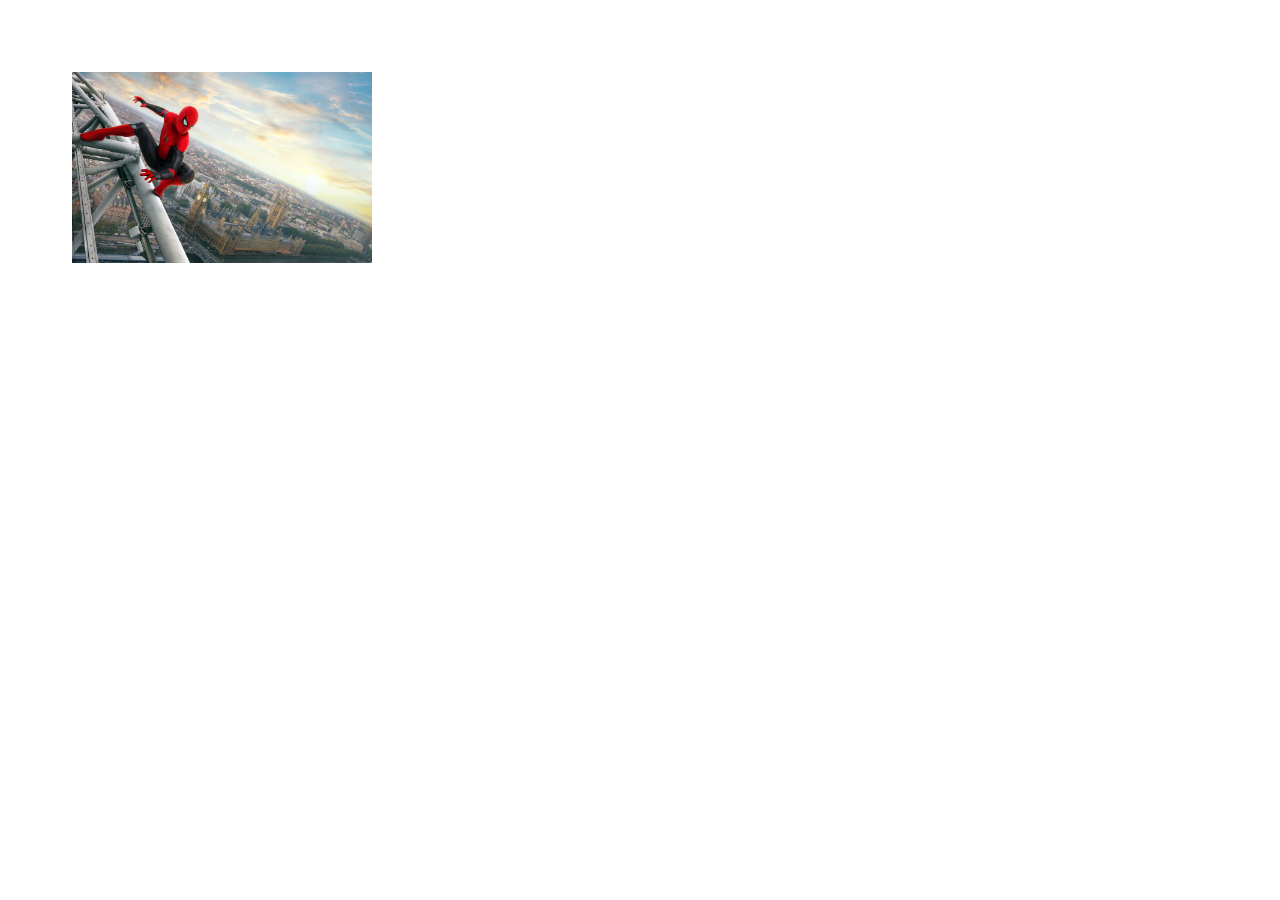
<file: t00_turn_around/index.html>
<!DOCTYPE html>
<html lang="en">

<head>
    <meta charset="utf-8">
    <title>Turn around...</title>
    <meta name="description" content="t00. Turn around...">
    <link rel="stylesheet" href="style.css">
</head>

<body>
<img class="image" width="300" src="assets/images/spider.png"
     alt="spider picture">
</body>

</html>
</file>
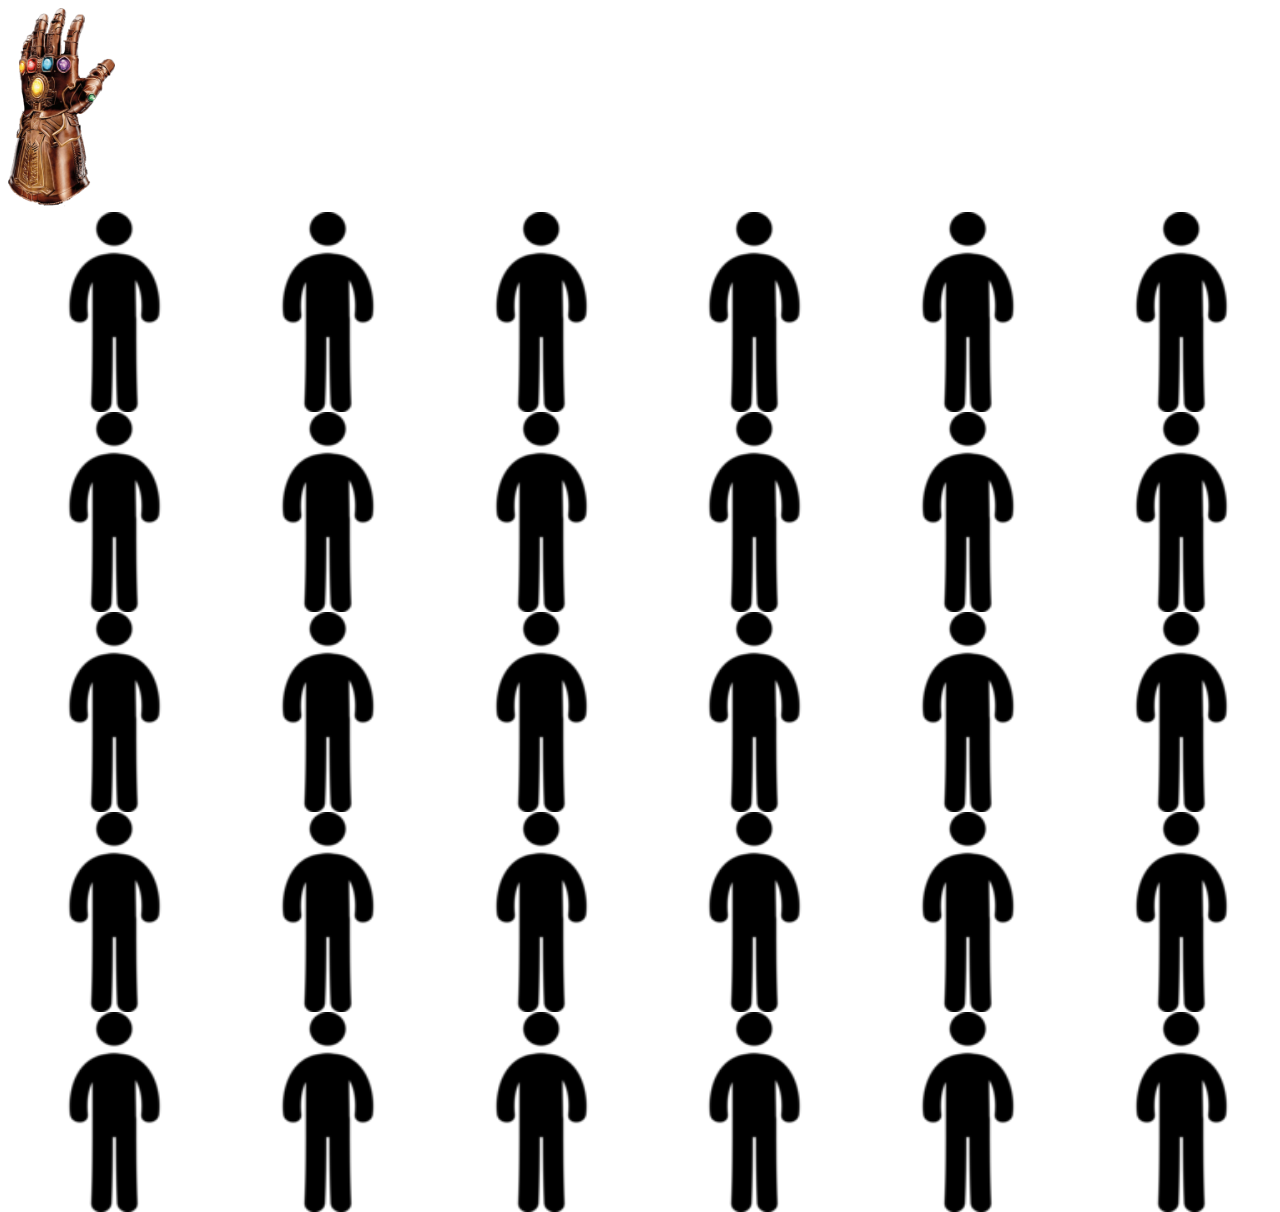
<file: t01_the_infinity_gauntlet/index.html>
<!DOCTYPE html>
<html lang="en">
<head>
    <meta charset="UTF-8">
    <title>Title</title>
    <link rel="stylesheet" href="style.css">
</head>
<body>
<img src="assets/images/The-Infinity-Gauntlet.png" alt="The Infinity Gauntlet">
<div>
    <img src="assets/images/man.png" alt="man">
    <img src="assets/images/man.png" alt="man">
    <img src="assets/images/man.png" alt="man">
    <img src="assets/images/man.png" alt="man">
    <img src="assets/images/man.png" alt="man">
    <img src="assets/images/man.png" alt="man">
    <img src="assets/images/man.png" alt="man">
    <img src="assets/images/man.png" alt="man">
    <img src="assets/images/man.png" alt="man">
    <img src="assets/images/man.png" alt="man">
    <img src="assets/images/man.png" alt="man">
    <img src="assets/images/man.png" alt="man">
    <img src="assets/images/man.png" alt="man">
    <img src="assets/images/man.png" alt="man">
    <img src="assets/images/man.png" alt="man">
    <img src="assets/images/man.png" alt="man">
    <img src="assets/images/man.png" alt="man">
    <img src="assets/images/man.png" alt="man">
    <img src="assets/images/man.png" alt="man">
    <img src="assets/images/man.png" alt="man">
    <img src="assets/images/man.png" alt="man">
    <img src="assets/images/man.png" alt="man">
    <img src="assets/images/man.png" alt="man">
    <img src="assets/images/man.png" alt="man">
    <img src="assets/images/man.png" alt="man">
    <img src="assets/images/man.png" alt="man">
    <img src="assets/images/man.png" alt="man">
    <img src="assets/images/man.png" alt="man">
    <img src="assets/images/man.png" alt="man">
    <img src="assets/images/man.png" alt="man">
</div>
</body>
</html>
</file>
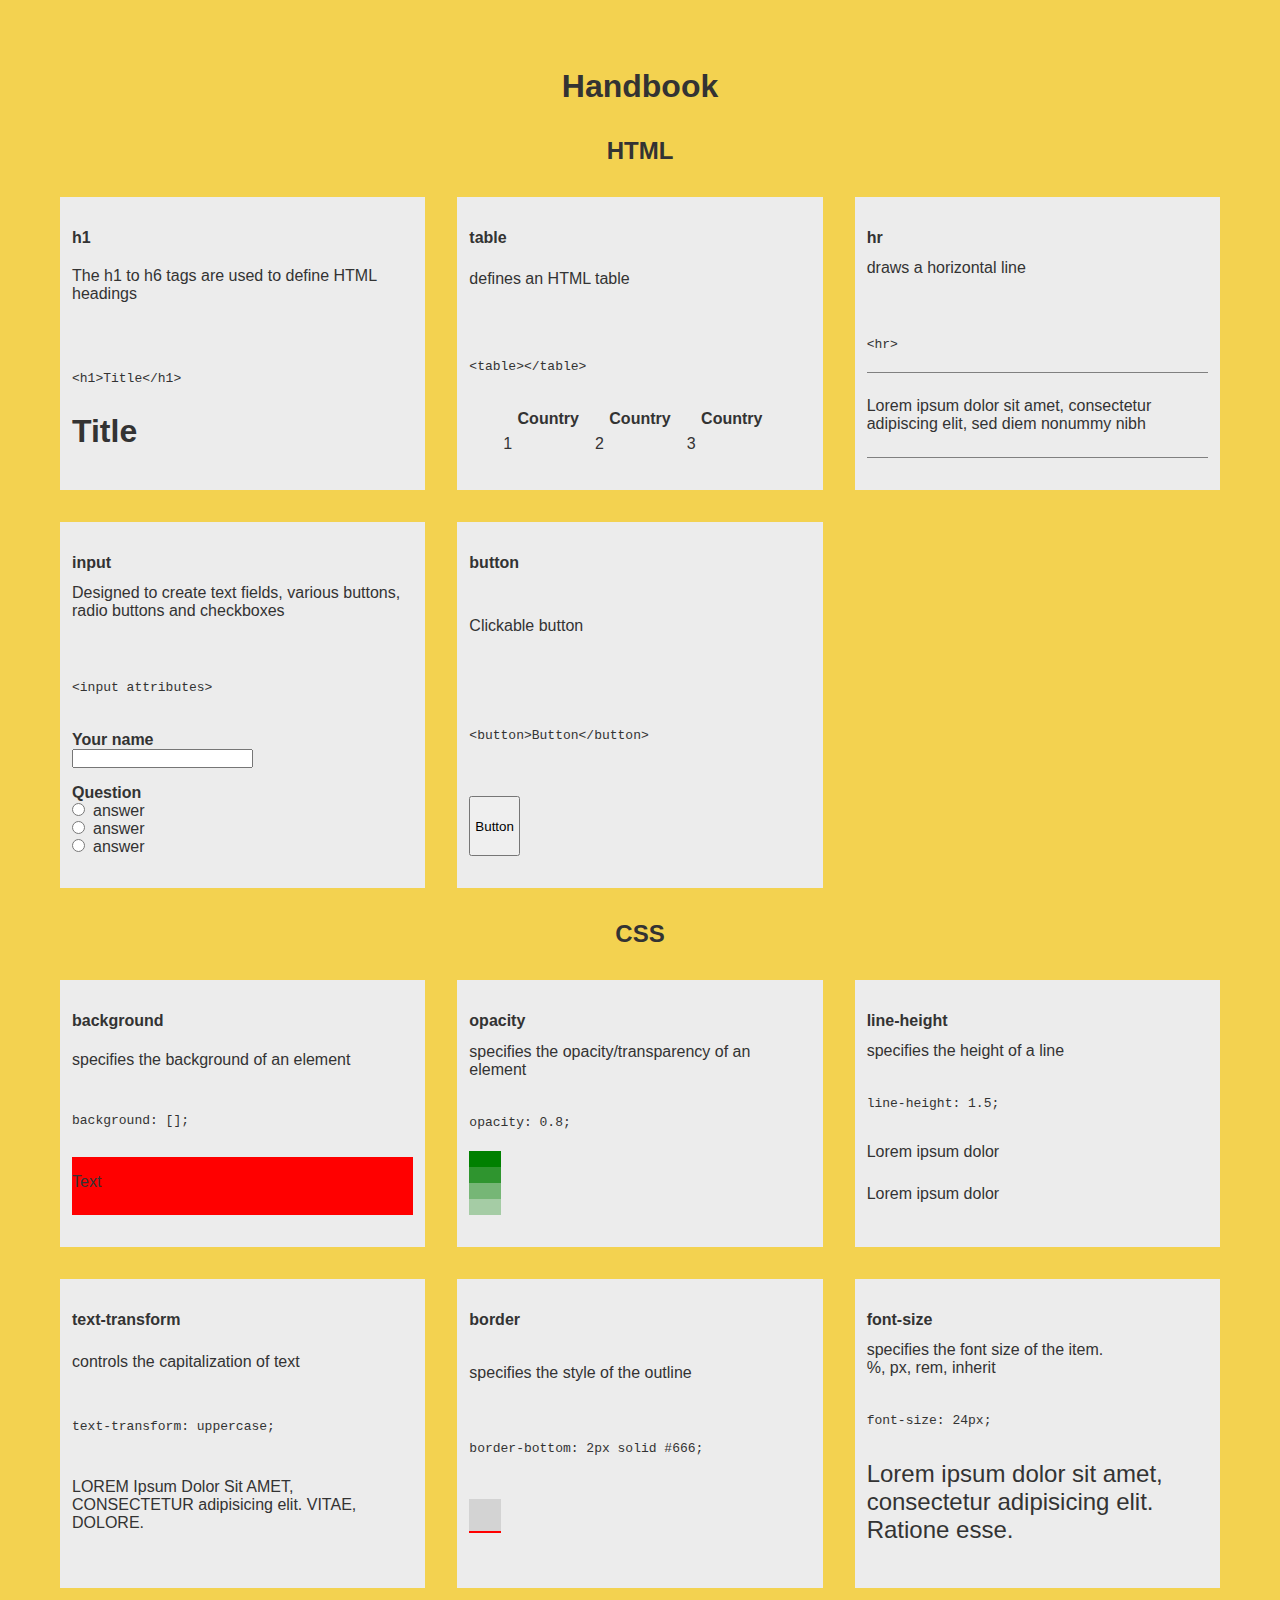
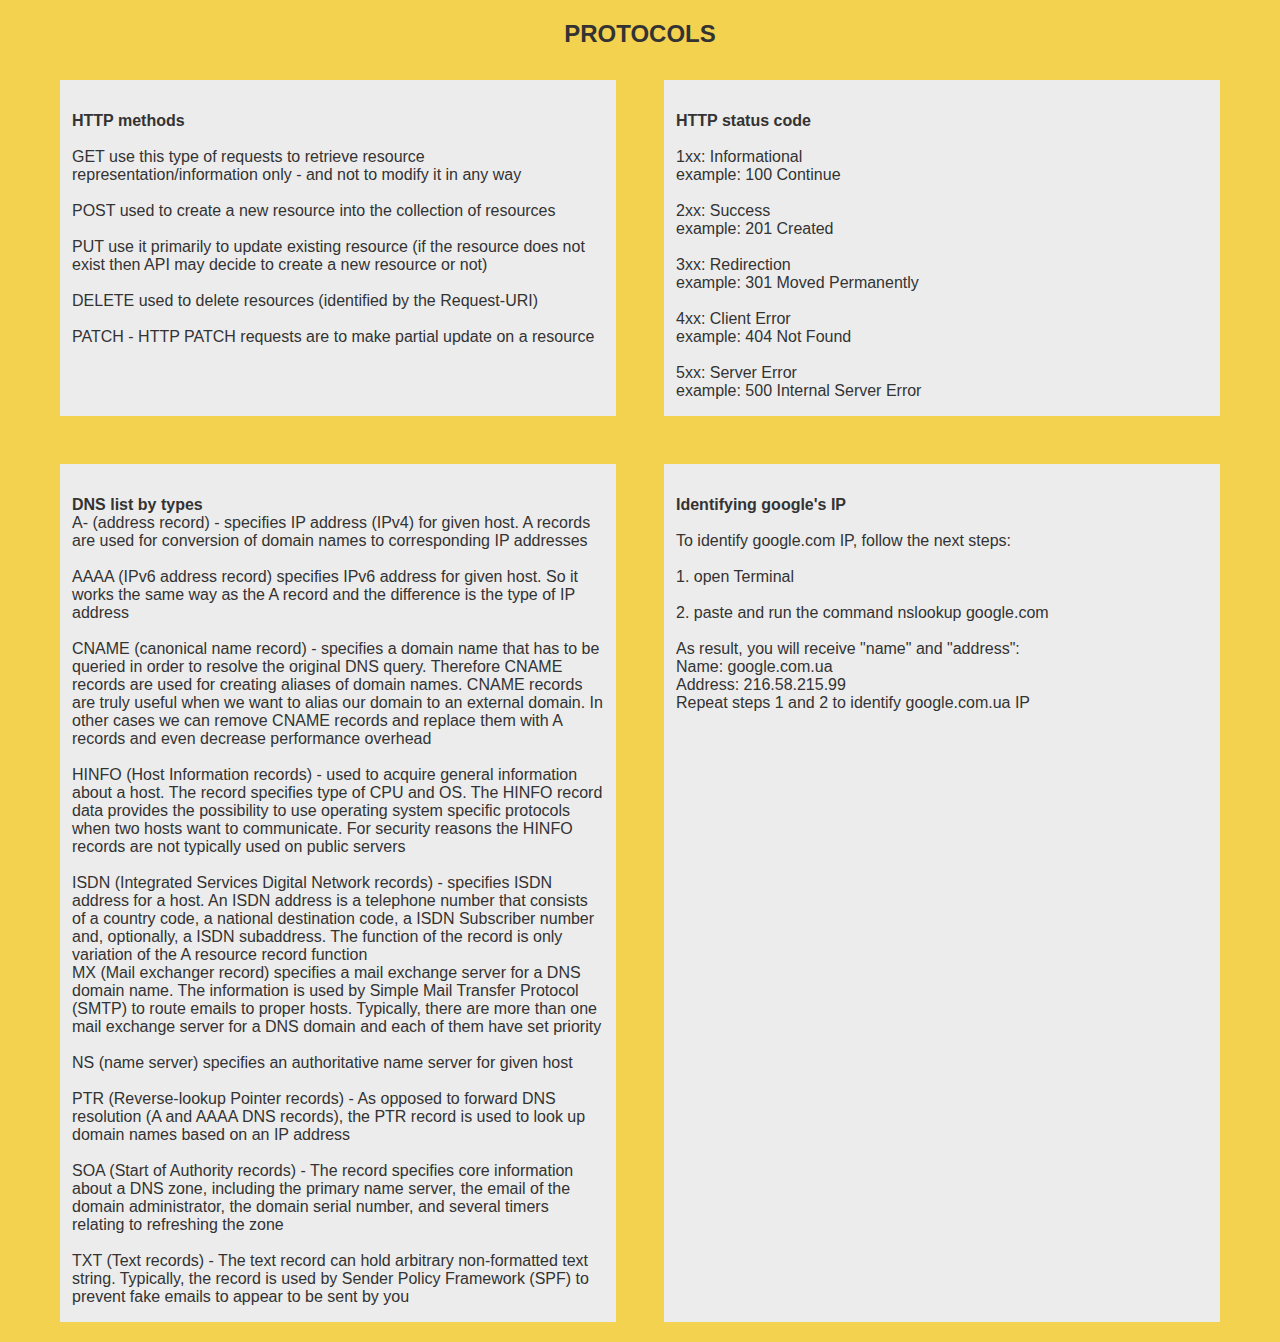
<file: t03_handbook/index.html>
<!DOCTYPE html>
<html lang="en">
<head>
    <meta charset="UTF-8">
    <title>Title</title>
  <link rel="stylesheet" href="style.css">
</head>
<body>
  <h1>Handbook</h1>
  <h2>Html</h2>
  <section class="html">
    <article>
      <h3>h1</h3>
      <p>The h1 to h6 tags are used to define HTML headings</p>
      <pre>&lt;h1&gt;Title&lt;/h1&gt;</pre>
      <h1 class="example">Title</h1>
    </article>
    <article>
      <h3>table</h3>
      <p>defines an HTML table</p>
      <pre>&lt;table&gt;&lt;/table&gt;</pre>
      <table class="example">
        <tr>
          <th>Country</th>
          <th>Country</th>
          <th>Country</th>
        </tr>
        <tr>
          <td>1</td>
          <td>2</td>
          <td>3</td>
        </tr>
      </table>
    </article>
    <article>
      <h3>hr</h3>
      <p>draws a horizontal line</p>
      <pre>&lt;hr&gt;</pre>
      <hr class="example">
      <p>Lorem ipsum dolor sit amet, consectetur adipiscing elit, sed diem nonummy nibh</p>
      <hr class="example">
    </article>
    <article>
      <h3>input</h3>
      <p>Designed to create text fields, various buttons, radio buttons and checkboxes</p>
      <pre>&lt;input attributes&gt;</pre>
      <form class="example">
        <fieldset>
          <label for="name">Your name</label>
          <br>
          <input id="name" type="text">
          <p>Question</p>
          <label><input id="answer1" type="radio" name="question">answer</label><br>
          <label><input id="answer2" type="radio" name="question">answer</label><br>
          <label><input id="answer3" type="radio" name="question">answer</label><br>
        </fieldset>
      </form>
    </article>
    <article>
      <h3>button</h3>
      <p>Clickable button</p>
      <pre>&lt;button&gt;Button&lt;/button&gt;</pre>
      <button class="example">Button</button>
    </article>
  </section>
  <h2>Css</h2>
  <section class="css">
    <article>
      <h3>background</h3>
      <p>specifies the background of an element</p>
      <pre>background: [];</pre>
      <div class="background">Text</div>
    </article>

    <article>
      <h3>opacity</h3>
      <p>specifies the opacity/transparency of an element</p>
      <pre>opacity: 0.8;</pre>
      <div class="opacity">
        <div></div>
        <div></div>
        <div></div>
        <div></div>
      </div>
    </article>
    <article>
      <h3>line-height</h3>
      <p>specifies the height of a line</p>
      <pre>line-height: 1.5;</pre>
      <p class="line-height">Lorem ipsum dolor</p>
      <p class="line-height">Lorem ipsum dolor</p>
    </article>
    <article>
      <h3>text-transform</h3>
      <p>controls the capitalization of text</p>
      <pre>text-transform: uppercase;</pre>
      <p class="text-transform">
        <span class="upper">Lorem</span>  ipsum dolor sit <span class="upper">amet, consectetur</span>
        <span class="lower">adipisicing elit.</span> <span class="upper">vitae, dolore.</span>
      </p>
    </article>
    <article>
      <h3>border</h3>
      <p>specifies the style of the outline</p>
      <pre>border-bottom: 2px solid #666;</pre>
      <div class="border"></div>
    </article>
    <article>
      <h3>font-size</h3>
      <p>specifies the font size of the item.<br>%, px, rem, inherit</p>
      <pre>font-size: 24px;</pre>
      <p class="font-size">Lorem ipsum dolor sit amet, consectetur adipisicing elit. Ratione esse.</p>
    </article>
  </section>
  <h2>Protocols</h2>
  <section class="protocols">
    <article>
      <h3>HTTP methods</h3>
      <p>
        GET use this type of requests to retrieve resource representation/information only - and not to modify it in any way
        <br><br>
        POST used to create a new resource into the collection of resources
        <br><br>
        PUT use it primarily to update existing resource (if the resource does not exist then API may decide to create a new resource or not)
        <br><br>
        DELETE used to delete resources (identified by the Request-URI)
        <br><br>
        PATCH - HTTP PATCH requests are to make partial update on a resource
      </p>
    </article>
    <article>
      <h3>HTTP status code</h3>
      <p><br>1xx: Informational<br>
        example: 100 Continue
        <br><br>
        2xx: Success<br>
        example: 201 Created
        <br><br>
        3xx: Redirection<br>
        example: 301 Moved Permanently
        <br><br>
        4xx: Client Error<br>
        example: 404 Not Found
        <br><br>
        5xx: Server Error<br>
        example: 500 Internal Server Error
      </p>
    </article>
    <article>
      <h3>DNS list by types</h3>
      <p>
        A- (address record) - specifies IP address (IPv4) for given host. A records are
        used for conversion of domain names to corresponding IP addresses
        <br><br>
        AAAA (IPv6 address record) specifies IPv6 address for given host. So it works the same way
        as the A record and the difference is the type of IP address
        <br><br>
        CNAME (canonical name record) - specifies a domain name that has to be queried in order to resolve
        the original DNS query. Therefore CNAME records are used for creating aliases of domain names.
        CNAME records are truly useful when we want to alias our domain to an external domain.
        In other cases we can remove CNAME records
        and replace them with A records and even decrease performance overhead
        <br><br>
        HINFO (Host Information records) - used to acquire general information about a host.
        The record specifies type of CPU and OS. The HINFO record data provides the possibility to use operating system
        specific protocols when two hosts want to communicate. For security reasons
        the HINFO records are not typically used on public servers
        <br><br>
        ISDN (Integrated Services Digital Network records) - specifies ISDN address for a host.
        An ISDN address is a telephone number that consists of a country code, a national destination code,
        a ISDN Subscriber number and, optionally, a ISDN subaddress. The function of the record is only variation
        of the A resource record function
        <br>
        MX (Mail exchanger record) specifies a mail exchange server for a DNS domain name.
        The information is used by Simple Mail Transfer Protocol (SMTP) to route emails to proper
        hosts. Typically, there are more than one mail exchange server for a DNS domain and each
        of them have set priority
        <br><br>
        NS (name server) specifies an authoritative name server for given host
        <br><br>
        PTR (Reverse-lookup Pointer records) - As opposed to forward DNS resolution (A and AAAA DNS records),
        the PTR record is used to look up domain names based on an IP address
        <br><br>
        SOA (Start of Authority records) - The record specifies core information about a DNS zone,
        including the primary name server, the email of the domain administrator, the domain serial number,
        and several timers relating to refreshing the zone
        <br><br>
        TXT (Text records) - The text record can hold arbitrary non-formatted text string.
        Typically, the record is used by Sender Policy Framework (SPF) to prevent fake emails to appear
        to be sent by you
      </p>
    </article>
    <article>
      <h3>Identifying google's IP</h3>
      <p>
        <br>To identify google.com IP, follow the next steps:
        <br><br>
        1. open Terminal
        <br><br>
        2. paste and run the command nslookup google.com
        <br><br>
        As result, you will receive "name" and "address": <br>
        Name: google.com.ua <br>
        Address: 216.58.215.99 <br>
        Repeat steps 1 and 2 to identify google.com.ua IP
      </p>
    </article>
  </section>
</body>
</html>
</file>
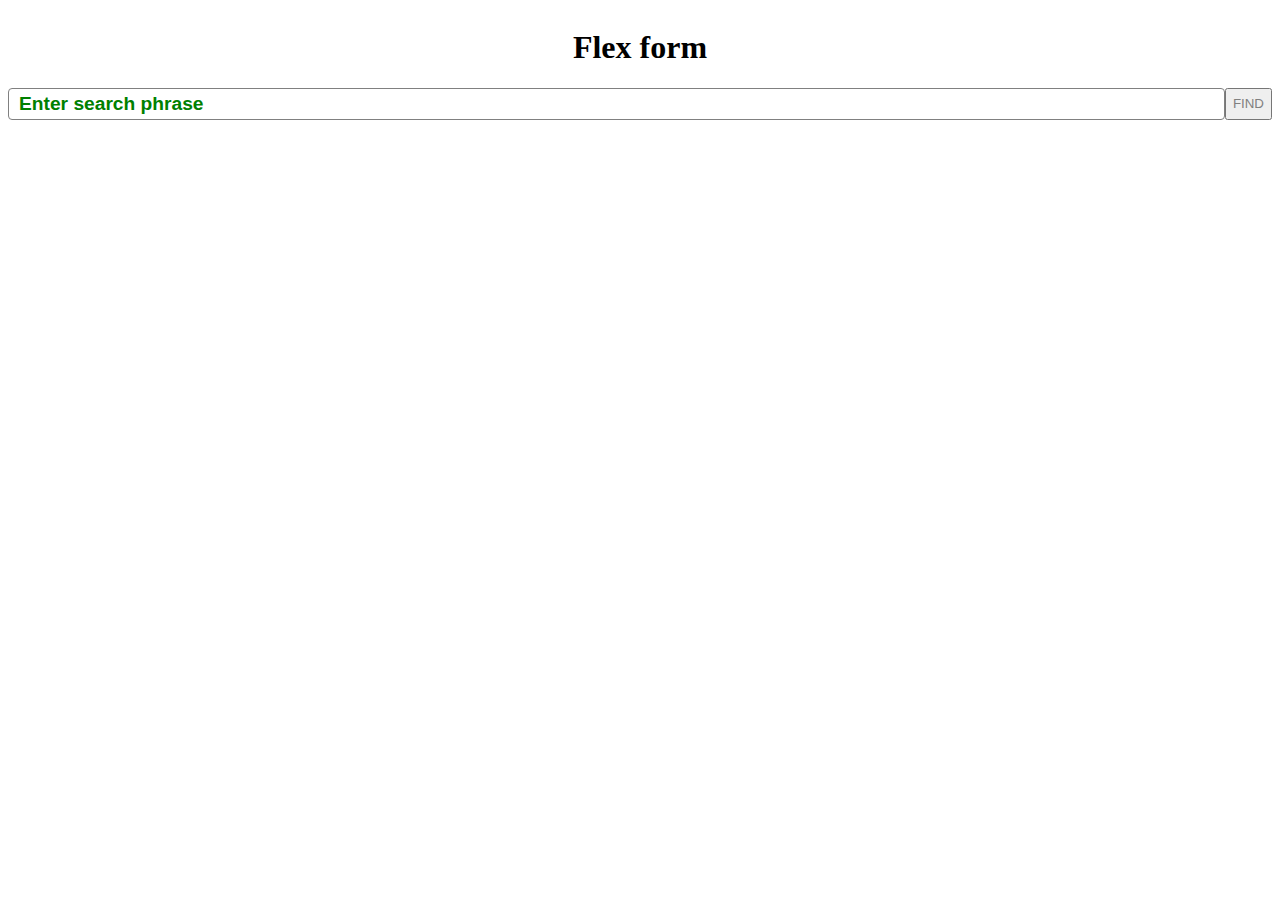
<file: t04_flex_search/index.html>
<!DOCTYPE html>
<html lang="en">
<head>
    <meta charset="UTF-8">
    <title>Title</title>
    <link rel="stylesheet" href="style.css">
</head>
<body>
    <h1>Flex form</h1>

    <form action="/search" method="GET">
        <label for="search"></label>
        <input id="search" type="text" name="keywords" placeholder="Enter search phrase">
        <button type="submit">FIND</button>
    </form>
</body>
</html>
</file>
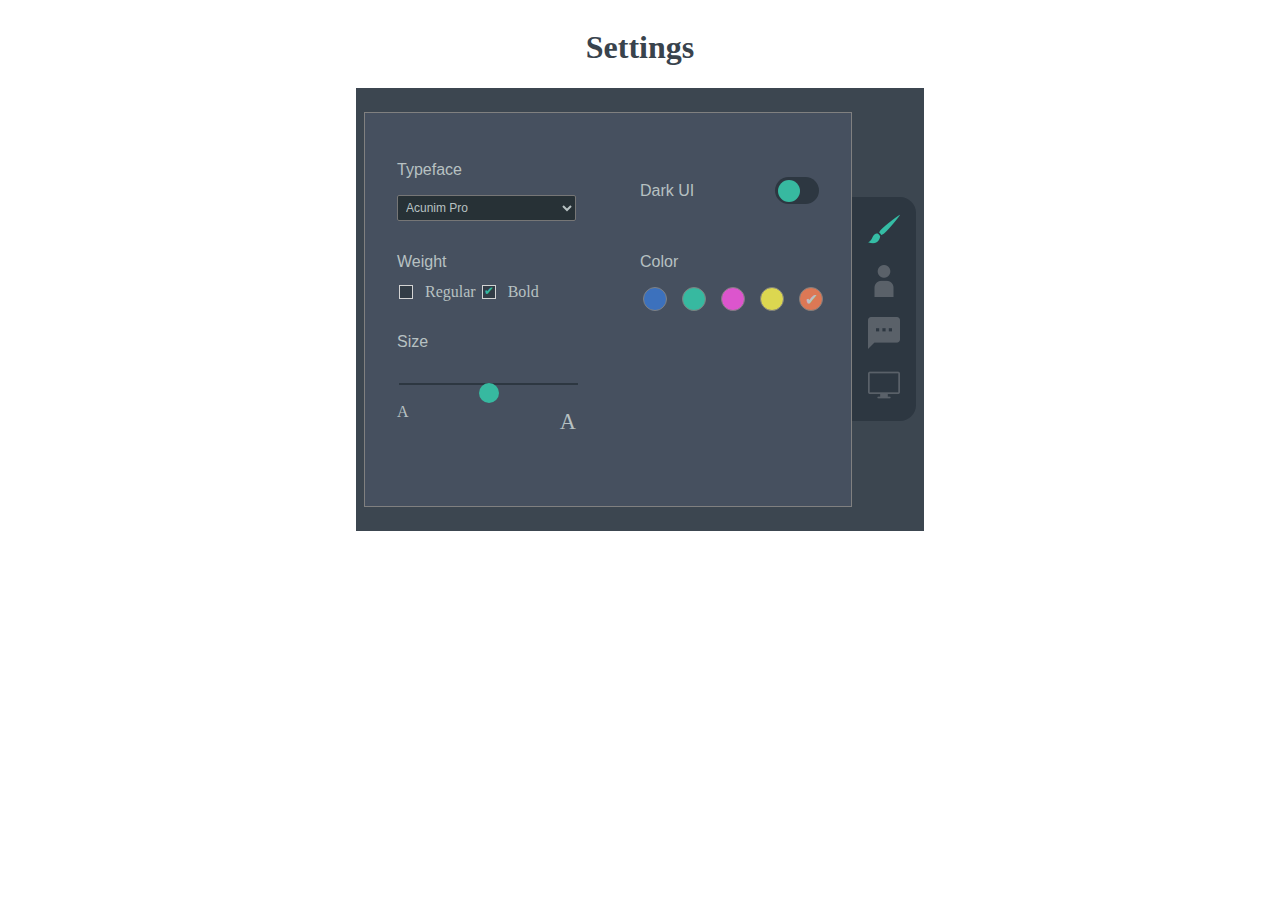
<file: t05_settings/index.html>
<!DOCTYPE html>
<html lang="en">
<head>
    <meta charset="UTF-8">
    <title>Title</title>
  <link rel="stylesheet" href="./style.css">
</head>
<body>
<h1>Settings</h1>
<div class="container">

  <input type="radio" id="ui" name="settings" checked>
  <input type="radio" id="personal" name="settings">
  <input type="radio" id="chat" name="settings">
  <input type="radio" id="system" name="settings">

  <div class="content">

    <form class="section ui">
      <fieldset class="vertical">
        <label for="font-select">Typeface</label>
        <select id="font-select">
          <option value="0">Acunim Pro</option>
          <option value="1">Comic Sans</option>
          <option value="2">Times New Roman</option>
        </select>
      </fieldset>

      <fieldset  class="vertical">
        <label>Weight</label>
        <div class="weight">
          <input type="checkbox" id="regular" name="weight" class="weight-option">
          <label for="regular">Regular</label>
          <input type="checkbox" id="bold" name="weight" class="weight-option" checked>
          <label for="bold">Bold</label><br>
        </div>

      </fieldset>

      <fieldset  class="vertical">
        <label for="font-size">Size</label>
        <input type="range" id="font-size" min="10" max="36" step="1" class="range-slider">
        <div>
          <p class="small">A</p>
          <p class="big">A</p>
        </div>
      </fieldset>

      <fieldset  class="horizontal">
        <label>Dark UI</label>
        <label class="switch">
          <input type="checkbox">
          <span class="slider"></span>
        </label>
      </fieldset>

      <fieldset  class="vertical">
        <label>Color</label>
        <div class="colors">
          <input type="checkbox" id="blue">
          <label for="blue"></label>
          <input type="checkbox" id="green">
          <label for="green"></label>
          <input type="checkbox" id="pink">
          <label for="pink"></label>
          <input type="checkbox" id="yellow">
          <label for="yellow"></label>
          <input type="checkbox" id="orange" checked>
          <label for="orange"></label>
        </div>
      </fieldset>
    </form>

<!--    Instructions for coding the following sections have not been provided-->
    <form class="section personal"></form>
    <form class="section chat"></form>
    <form class="section system"></form>

  </div>

  <nav>
      <label for="ui">
        <img src="assets/images/artistic-brush.png" alt="UI Settings">
      </label>

      <label for="personal">
        <img src="assets/images/user-icon.png" alt="Personal Settings">
      </label>

      <label for="chat">
        <img src="assets/images/sms-speech-bubble.png" alt="Personal Settings">
      </label>

      <label for="system">
        <img src="assets/images/computer-screen.png" alt="System Settings">
      </label>
  </nav>
</div>
</body>
</html>
</file>
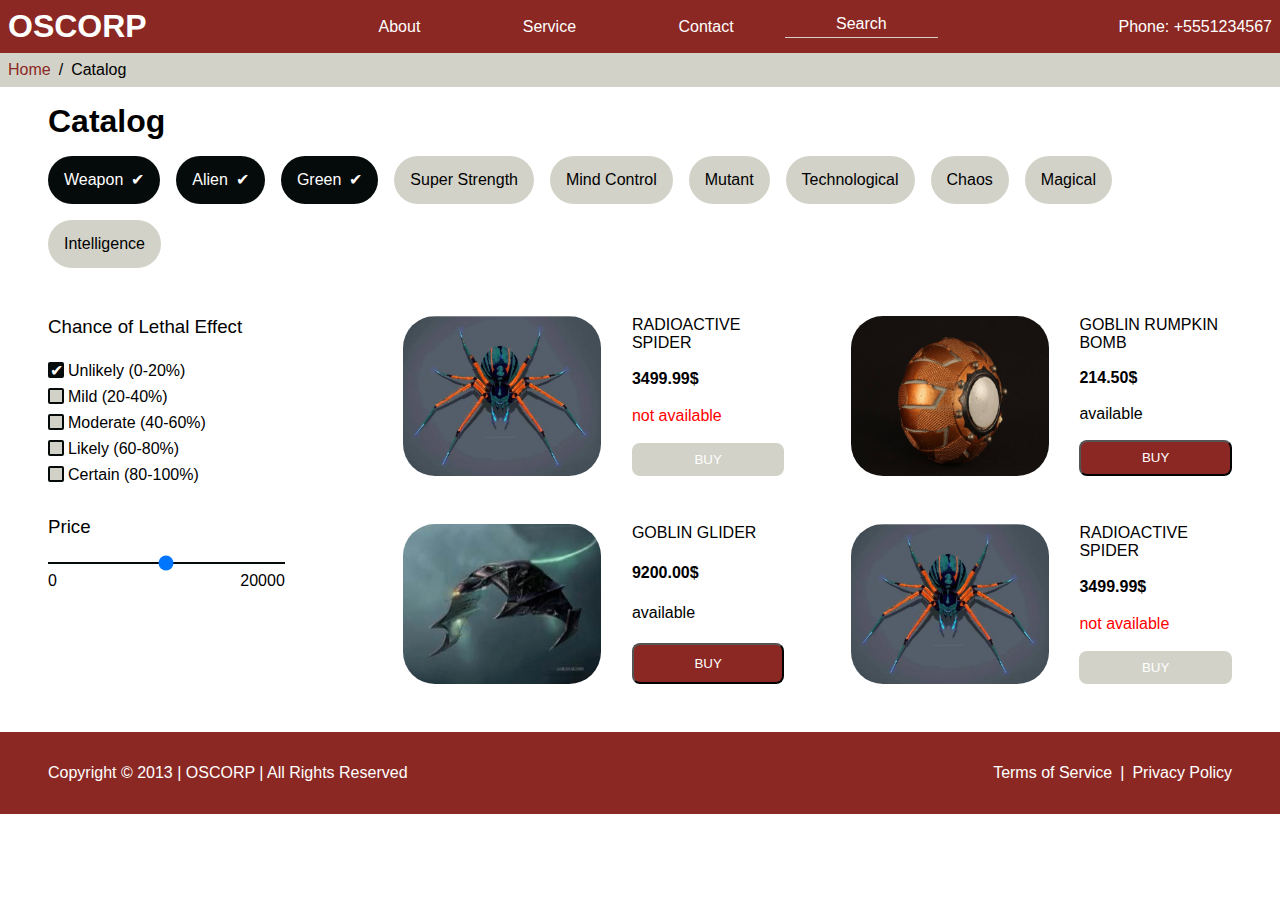
<file: t06_oscorp/index.html>
<!DOCTYPE html>
<html lang="en">
<head>
    <meta charset="UTF-8">
    <meta name="description" content="Explore Oscorp's catalog of unique villainous items,
    including radioactive spiders, bombs, and high-tech gadgets.
     All products scientifically engineered for ultimate power.">
    <meta name="keywords" content="Oscorp, catalog, villains, radioactive spider,
    superpowers, gadgets, bombs, green, mutant, magical, intelligence, mind control">
    <meta name="robots" content="index, follow">
    <title>Oscorp Catalog – Villains and Superpowers</title>
    <link rel="canonical" href="https://domen.com/catalog/radioactive-spider">
    <link rel="stylesheet" href="style.css">
    <script type="application/ld+json">
        {
            "@context": "https://schema.org",
            "@type": "WebPage",
            "name": "Oscorp Catalog",
            "description": "Oscorp's catalog featuring unique superpowered items like radioactive spiders, gadgets, and bombs.",
            "url": "https://domen.com/catalog",
            "mainEntity": {
                "@type": "ProductCollection",
                "name": "Oscorp Product Catalog",
                "url": "https://domen.com/catalog",
                "product": [
                    {
                        "@type": "Product",
                        "name": "Radioactive Spider",
                        "image": "https://example.com/assets/images/spider.jpg",
                        "description": "A genetically engineered spider that grants unique abilities.",
                        "brand": {
                            "@type": "Brand",
                            "name": "Oscorp"
                        },
                        "offers": {
                            "@type": "Offer",
                            "priceCurrency": "USD",
                            "price": "3499.99",
                            "availability": "https://schema.org/OutOfStock"
                        }
                    },
                    {
                        "@type": "Product",
                        "name": "Goblin Glider",
                        "image": "https://example.com/assets/images/glider.jpg",
                        "description": "High-tech glider for advanced aerial combat.",
                        "brand": {
                            "@type": "Brand",
                            "name": "Oscorp"
                        },
                        "offers": {
                            "@type": "Offer",
                            "priceCurrency": "USD",
                            "price": "9200.00",
                            "availability": "https://schema.org/InStock"
                        }
                    }
                ]
            }
        }
    </script>
</head>
<body>
<header class="h-card">
    <h1 class="p-name upper">Oscorp</h1>
    <nav>
        <ul>
            <li><a href="#">About</a></li>
            <li><a href="#">Service</a></li>
            <li><a href="#">Contact</a></li>
            <li class="active"><a href="#">Search</a></li>
        </ul>
    </nav>
    <p>Phone: <span class="p-tel">+5551234567</span></p>
</header>

<nav class="breadcrumbs">
    <a href="#">Home</a> /
    <a href="#" class="current">Catalog</a>
</nav>

<main class="h-feed">
    <h1>Catalog</h1>
    <div class="filters">
        <input type="checkbox" id="weapon" name="filter" value="all" checked>
        <label for="weapon" class="filter selected">Weapon</label>

        <input type="checkbox" id="alien" name="filter" value="all" checked>
        <label for="alien" class="filter  selected">Alien</label>

        <input type="checkbox" id="green" name="filter" value="all" checked>
        <label for="green" class="filter  selected">Green</label>

        <input type="checkbox" id="super-strength" name="filter" value="all">
        <label for="super-strength" class="filter">Super Strength</label>

        <input type="checkbox" id="mind-control" name="filter" value="all">
        <label for="mind-control" class="filter">Mind Control</label>

        <input type="checkbox" id="mutant" name="filter" value="all">
        <label for="mutant" class="filter">Mutant</label>

        <input type="checkbox" id="technological" name="filter" value="all">
        <label for="technological" class="filter">Technological</label>

        <input type="checkbox" id="chaos" name="filter" value="all">
        <label for="chaos" class="filter">Chaos</label>

        <input type="checkbox" id="magical" name="filter" value="all">
        <label for="magical" class="filter">Magical</label>

        <input type="checkbox" id="intelligence" name="filter" value="all">
        <label for="intelligence" class="filter">Intelligence</label>
    </div>
    <section class="catalog">
        <aside class="catalog-filter">
            <form>
                <fieldset class="chance">
                    <h3>Chance of Lethal Effect</h3>
                    <input type="checkbox" id="unlikely" name="Lethal Effect" value="Unlikely" checked>
                    <label for="unlikely">
                        Unlikely (0-20%)
                    </label>

                    <input type="checkbox" id="mild" name="Lethal Effect" value="Mild">
                    <label for="mild">
                        Mild (20-40%)
                    </label>

                    <input type="checkbox" id="moderate" name="Lethal Effect" value="Moderate">
                    <label for="moderate">
                        Moderate (40-60%)
                    </label>

                    <input type="checkbox" id="likely" name="Lethal Effect" value="Likely">
                    <label for="likely">
                        Likely (60-80%)
                    </label>

                    <input type="checkbox" id="certain" name="Lethal Effect" value="Certain">
                    <label for="certain">
                        Certain (80-100%)
                    </label>
                </fieldset>
                <fieldset class="price-range">
                    <h3>Price</h3>
                    <input type="range" id="price" name="Price" value="10000" min="0" max="20000" step="100">
                    <div class="min-max">
                        <label for="price">0</label>
                        <label for="price">20000</label>
                    </div>
                </fieldset>
            </form>
        </aside>
        <div class="catalog-content">
            <a href="#">
                <article class="h-product card not-available">
                    <img class="u-photo" src="assets/images/spider.jpg" alt="Radioactive spider with red eyes,
                     genetically engineered to grant superpowers.">
                    <h3 class="p-name upper">Radioactive spider</h3>
                    <p class="p-price price">3499.99&dollar;</p>
                    <p class="p-availability availability">not available</p>
                    <button class="upper">Buy</button>
                </article>
            </a>

            <a href="#">
                <article class="h-product card">
                    <img class="u-photo" src="assets/images/bomb.jpg" alt="Goblin rumpkin bomb,
                     a dangerous explosive device designed by Oscorp.">
                    <h3 class="p-name upper">Goblin rumpkin bomb</h3>
                    <p class="p-price price">214.50&dollar;</p>
                    <p class="p-availability availability">available</p>
                    <button class="upper">Buy</button>
                </article>
            </a>

            <a href="#">
                <article class="h-product card">
                    <img class="u-photo" src="assets/images/glider.jpg" alt="Goblin glider,
                     a high-tech flying vehicle used by villains for aerial combat.">
                    <h3 class="p-name upper">Goblin glider</h3>
                    <p class="p-price price">9200.00&dollar;</p>
                    <p class="p-availability availability">available</p>
                    <button class="upper">Buy</button>
                </article>
            </a>

            <a href="#">
                <article class="h-product card not-available">
                    <img class="u-photo" src="assets/images/spider.jpg" alt="Radioactive spider with red eyes,
                     genetically engineered to grant superpowers.">
                    <h3 class="p-name upper">Radioactive spider</h3>
                    <p class="p-price price">3499.99&dollar;</p>
                    <p class="p-availability availability">not available</p>
                    <button class="upper">Buy</button>
                </article>
            </a>
        </div>
    </section>
</main>

<footer>
    <p>Copyright &copy; 2013 | <span class="p-name upper">oscorp</span> | <span class="capital">all rights reserved</span></p>
    <nav>
        <ul>
            <li><a href="#">Terms of Service</a></li>
            <li>|</li>
            <li><a href="#" class="capital">Privacy policy</a></li>
        </ul>
    </nav>
</footer>
</body>
</html>
</file>
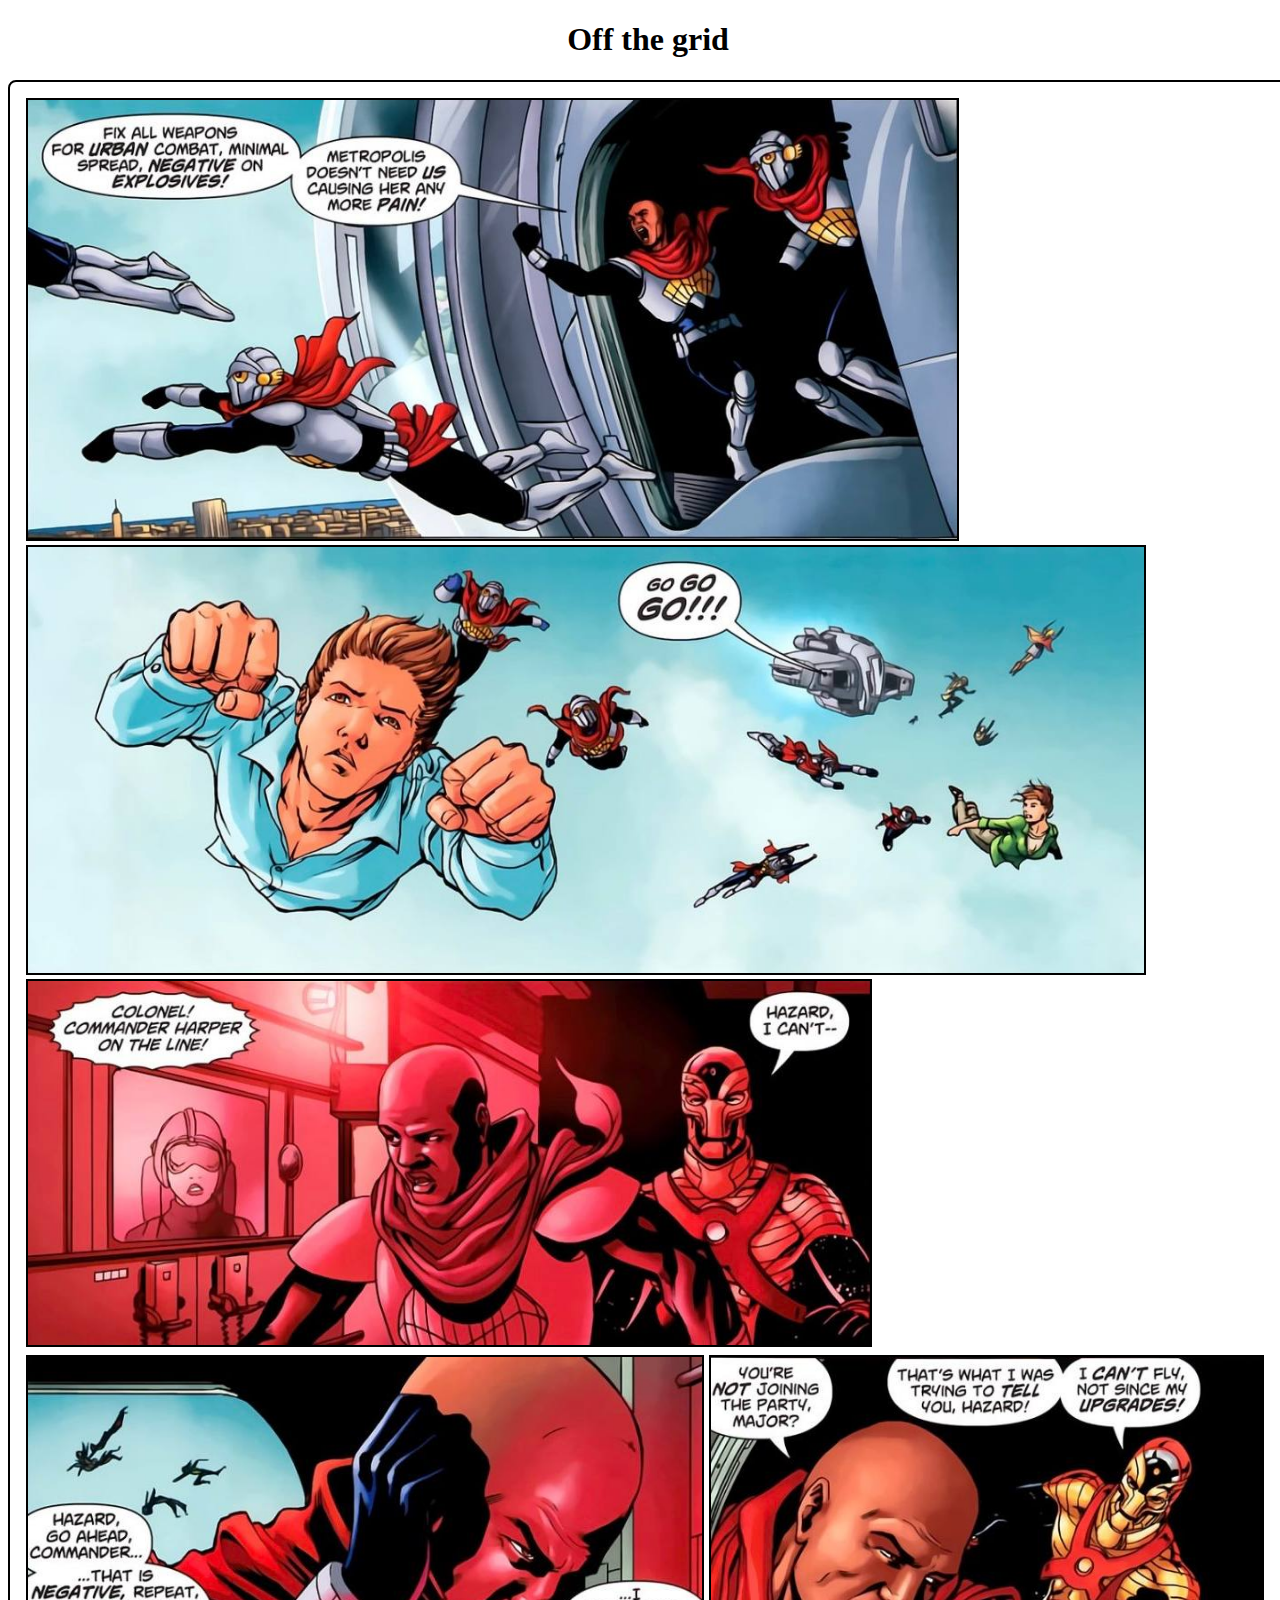
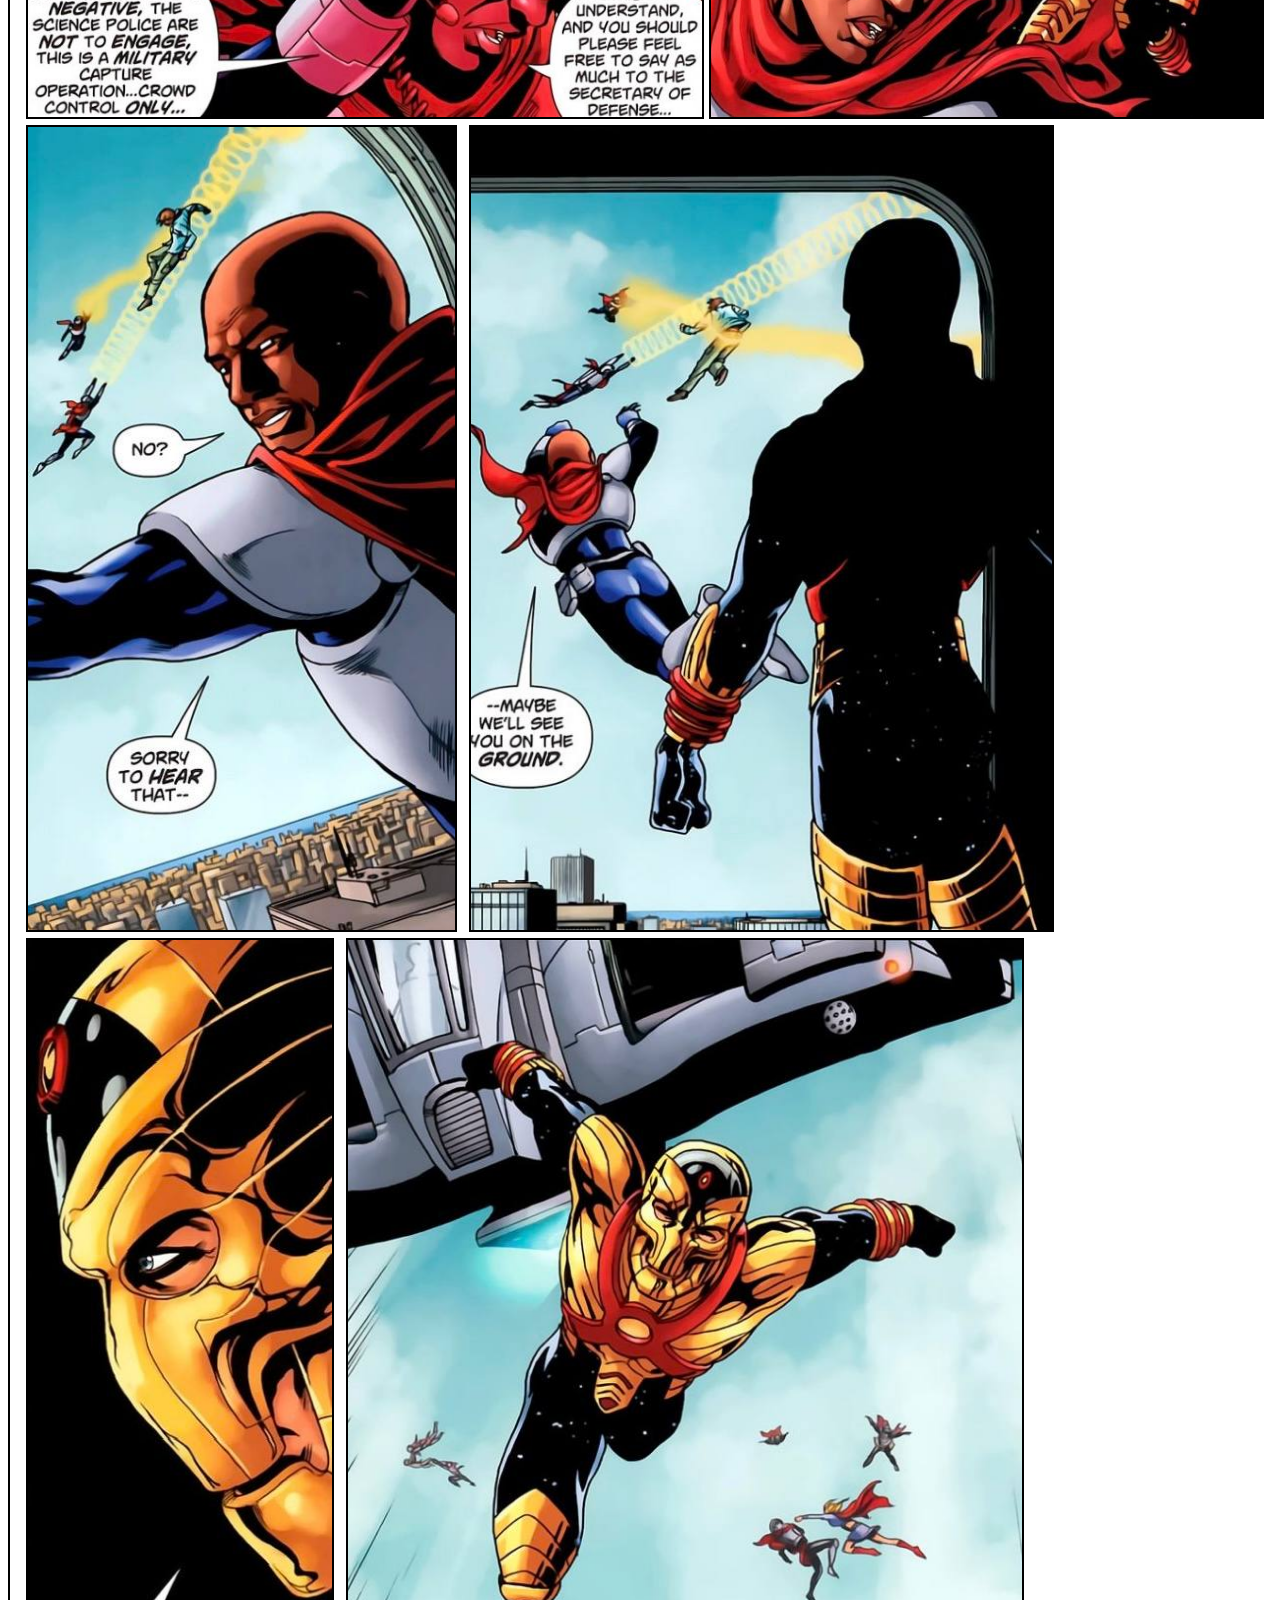
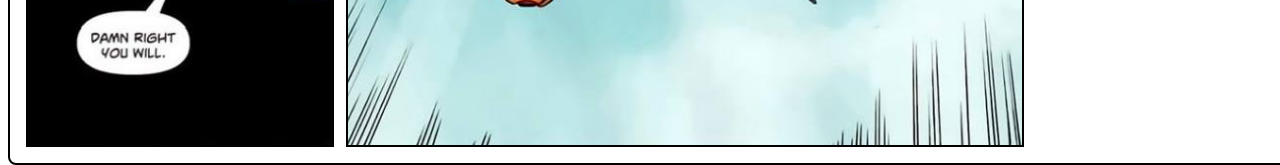
<file: t08_off_the_grid/index.html>
<!DOCTYPE html>
<html lang="en">
<head>
    <meta charset="UTF-8">
    <title>Title</title>
    <link rel="stylesheet" href="style.css">
</head>
<body>
    <h1>Off the grid</h1>
    <div class="wrapper">
        <img src="assets/images/1.png" alt="1">
        <img src="assets/images/2.png" alt="2">
        <img src="assets/images/3.png" alt="3">
        <img src="assets/images/4.png" alt="4">
        <img src="assets/images/5.png" alt="5">
        <img src="assets/images/6.png" alt="6">
        <img src="assets/images/7.png" alt="7">
        <img src="assets/images/8.png" alt="8">
        <img src="assets/images/9.png" alt="9">
    </div>
</body>
</html>
</file>
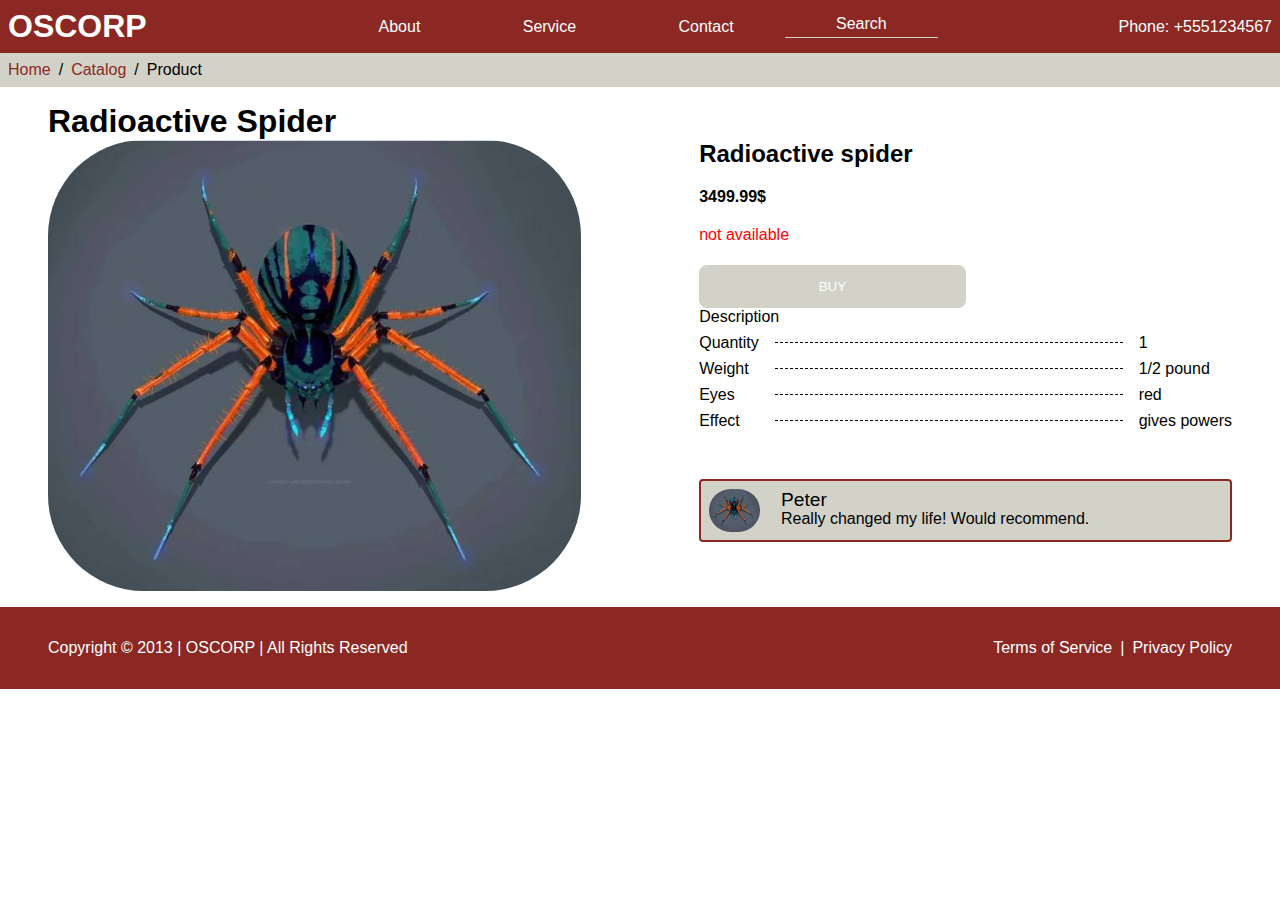
<file: t06_oscorp/card.html>
<!DOCTYPE html>
<html lang="en">
<head>
    <meta charset="UTF-8">
    <title>Radioactive Spider – Buy from Oscorp</title>
    <link rel="stylesheet" href="style.css">
    <link rel="canonical" href="https://domen.com/catalog/radioactive-spider">
    <meta name="keywords" content="Oscorp, radioactive spider, superpowers, mutant">
    <meta name="description" content="Buy a Radioactive Spider at Oscorp!
    Get unique abilities from our scientifically engineered spiders.">
    <meta name="robots" content="index, follow">
    <script type="application/ld+json">
        {
            "@context": "https://schema.org/",
            "@type": "Product",
            "name": "Radioactive Spider",
            "image": "https://example.com/assets/images/spider.jpg",
            "description": "Genetically modified spider that grants powers.",
            "brand": {
                "@type": "Brand",
                "name": "Oscorp"
            },
            "offers": {
                "@type": "Offer",
                "priceCurrency": "USD",
                "price": "3499.99",
                "availability": "https://schema.org/OutOfStock"
            }
        }
    </script>
</head>
<body>
<header class="h-card">
    <h1 class="p-name upper">Oscorp</h1>
    <nav>
        <ul>
            <li><a href="#">About</a></li>
            <li><a href="#">Service</a></li>
            <li><a href="#">Contact</a></li>
            <li class="active"><a href="#">Search</a></li>
        </ul>
    </nav>
    <p>Phone: <span class="p-tel">+5551234567</span></p>
</header>

<nav class="breadcrumbs">
    <a href="#">Home</a> /
    <a href="#">Catalog</a> /
    <a href="#" class="current">Product</a>
</nav>

<main>
    <h1 class="p-name capital">Radioactive spider</h1>
    <article class="h-product product not-available">
        <img src="assets/images/spider.jpg" alt="Radioactive Spider with Red Eyes">
        <div class="overview">
            <h2 class="p-name">Radioactive spider</h2>
            <p class="p-price price">3499.99&dollar;</p>
            <p class="p-availability availability">not available</p>
            <button class="upper">Buy</button>
        </div>

        <div class="descr">
            <h4>Description</h4>
            <div class="p-description content">
                <p>Quantity</p><span class="delim"></span><p>1</p>
                <p>Weight</p><span class="delim"></span><p>1/2 pound</p>
                <p>Eyes</p><span class="delim"></span><p>red</p>
                <p>Effect</p><span class="delim"></span><p>gives powers</p>
            </div>
        </div>

        <div class="reviews">
            <div class="h-review review">
                <img class="u-photo" src="assets/images/spider.jpg" alt="Avatar">
                <h5 class="p-author">Peter</h5>
                <p class="p-review">Really changed my life! Would recommend.</p>
            </div>
        </div>
    </article>
</main>

<footer>
    <p>Copyright &copy; 2013 | <span class="p-name upper">oscorp</span> | <span class="capital">all rights reserved</span></p>
    <nav>
        <ul>
            <li><a href="#">Terms of Service</a></li>
            <li>|</li>
            <li><a href="#" class="capital">Privacy policy</a></li>
        </ul>
    </nav>
</footer>
</body>
</html>
</file>
<file: t00_turn_around/style.css>
body {
    padding: 64px;
}

img:hover {
    rotate: -30deg;
}
</file>
<file: t01_the_infinity_gauntlet/style.css>
body img:hover + div img:nth-child(-n+6):nth-child(odd),
body img:hover + div img:nth-child(n+7):nth-child(-n+12):nth-child(even),
body img:hover + div img:nth-child(n+13):nth-child(-n+18):nth-child(odd),
body img:hover + div img:nth-child(n+19):nth-child(-n+24):nth-child(even),
body img:hover + div img:nth-child(n+25):nth-child(-n+30):nth-child(odd) {
 visibility: hidden;
}

body {
    box-sizing: border-box;
    width: 100vw;
    max-width: 100vw;
    height: 100vh;
    max-height: 100vh;
}

body img {
    max-height: 200px;
    width: auto;
    max-width: 100%;
}

body div {
    display: grid;
    grid-template-columns: repeat(6, 1fr);
    grid-template-rows: repeat(5, 1fr);

    width: 100vw;
    max-width: 100vw;
    max-height: calc(100vh - 200px);
}

body div img {
    height: auto;
    width: 100%;
}
</file>
<file: t03_handbook/style.css>
* {
    margin: 0;
    padding: 0;
}

body:not(.example) {
    background: #f3d250;
    align-content: center;
    padding: 20px 60px;
    color: #333333;
    font-family: Arial, sans-serif;
}

section{
    display: grid;
    gap: 48px;
}

article {
    background: #ececec;
    padding: 32px 12px;

    display: grid;
    grid-template-rows: repeat(4, auto);
}

.protocols article {
    padding: 32px 12px 16px;
}

h1:not(.example) {
    text-align: center;
    margin-top: 48px;
}

h2{
    text-align: center;
    margin: 32px 0;
    text-transform: uppercase;
}

h3 {
    font-size: 1em;
}

p {
    padding: 12px 0;
}

.protocols p {
    padding: 0;
}

.html pre {
    margin-top: 48px;
    margin-bottom: 20px;
}

.css pre {
    margin-top: 24px;
    margin-bottom: 20px;
}

h1.example {
    font-size: 32px;
}

table.example {
    margin: 0 32px;
}

table.example th{
    text-align: center;
}

table.example td {
    text-align: left;
}

hr.example {
    border: none;
    border-top: 1px solid gray;
}

hr.example + p{
    margin: 12px 0;
}

form.example fieldset {
    border: none;
    margin-top: 16px;
}

form.example label[for="name"] {
    font-weight: bold;
}

form.example input[type="radio"] {
    margin-right: 8px;
}

form.example p {
    padding: 0;
    font-weight: bold;
    margin-top: 16px;
}

button.example {
    width: fit-content;
    padding: 4px;
}

div.background {
    padding: 16px 0;
    background: red;
}

.opacity div {
    background-color: green ;
    width: 32px;
    height: 16px;
}

.opacity div:nth-child(1) {
    opacity: 1;
}

.opacity div:nth-child(2) {
    opacity: 0.8;
}

.opacity div:nth-child(3) {
    opacity: 0.5;
}

.opacity div:nth-child(4) {
    opacity: 0.3;
}

.line-height:nth-child(1) {
    line-height: 1.5;
}

.line-height:nth-child(2) {
    line-height: 1;
}

.text-transform {
    text-transform: capitalize;
}

.upper {
    text-transform: uppercase;
}

.lower {
    text-transform: lowercase;
}

.border {
    border-bottom: solid 2px red;
    width: 32px;
    height: 32px;
    background-color: lightgray;
}

.font-size {
    font-size: 24px;
}

@media (min-width : 320px) {

}

@media (min-width : 768px) {
    section.html,
    section.css {
        grid-template-columns: 1fr 1fr;
        gap: 32px
    }

}

@media (min-width : 1024px) {
    section.html,
    section.css {
        grid-template-columns: 1fr 1fr 1fr;
        gap: 32px
    }

    section.protocols {
        grid-template-columns: 1fr 1fr;
    }

    section.protocols article:last-child {
        grid-template-rows: min-content;
    }
}
</file>
<file: t04_flex_search/style.css>
body {
    display: flex;
    flex-direction: column;
    align-items: center;
}

form {
    display: flex;
    flex-direction: row;
    width: 100%;
}

input {
    flex-grow: 1;

    color: green;

    border: 1px solid gray;
    border-radius: 4px;
    outline: none;

    padding: 4px 10px;

    font-weight: 600;
    font-size: 1.2em;
}

button {
    color: gray;
}

input:hover, button:hover {
    color: red;
}

input::placeholder {
    color: green;
}
</file>
<file: t05_settings/style.css>
body {
    display: flex;
    flex-direction: column;
    align-items: center;

    color: #39434d;
}

fieldset {
    border: none;
    padding: 0;
    margin: 0;
}

.container {
    display: flex;
    flex-direction: row;

    align-items: center;
    justify-content: center;

    margin: 0 32px;
    padding: 24px 8px;

    background-color: #3c4650;
    font-family: arial, sans-serif;
    color: #b7c1c2;
}

.container input[type="radio"] {
    display: none;
}

.container .content {
    background-color: #46505f;
    border: 1px solid gray;

    padding: 48px 32px;
}

.container nav {
    display: flex;
    flex-direction: column;

    border-bottom-right-radius: 16px;
    border-top-right-radius: 16px;

    padding: 16px;
    gap: 16px;
    background-color: #2d3741;
}

.container nav img {
    width: 32px;
    height: 32px;
    cursor: pointer;
}

.section {
    display: none;
}

/*#ui:checked ~ .content .ui,*/
/*#personal:checked ~ .content .personal,*/
/*#chat:checked ~ .content .chat,*/
/*#system:checked ~ .content .system{*/
/*    display: grid;*/
/*}*/

.ui {
    display: grid;
    grid-template-columns: 1fr 1fr;
    grid-template-rows: repeat(3, auto);
    grid-auto-flow: column;
    row-gap: 32px;
    column-gap: 64px;
}

fieldset.vertical {
    display: flex;
    flex-direction: column;
}

fieldset.horizontal {
    display: flex;
    flex-direction: row;
    justify-content: space-between;
    align-items: center;
}

#font-select {
    border-radius: 2px;
    margin-top: 16px;
    cursor: pointer;
    background-color: #273136;
    font-size: 12px;
    color: #b7c1c2;
    padding: 4px;
}

#font-select:hover {
    border: 1px solid #2b7dd5;
}

.weight {
    margin-top: 12px;
    font-family: Times New Roman, serif;
}

.weight-option {
    display: none;
}

.weight label {
    position: relative;
    margin-left: 28px;
}

.weight-option + label::before {
    content: '';
    display: flex;
    justify-content: center;
    align-items: center;
    position: absolute;
    top: 2px;
    left: -26px;
    width: 12px;
    height: 12px;
    background-color: #323c46;
    border: 1px solid lightgray;
    cursor: pointer;
}

.weight-option:checked + label::before {
    content: '✔';
    font-size: 12px;
    color: #34b9a0;
}

.switch {
    font-size: 17px;
    position: relative;
    display: inline-block;
    width: 2.6em;
    height: 1.6em;
}

.switch input {
    opacity: 0;
    width: 0;
    height: 0;
}

.slider {
    position: absolute;
    cursor: pointer;
    top: 0;
    left: 0;
    right: 0;
    bottom: 0;
    background-color: #2d3741;
    transition: .4s;
    border-radius: 16px;
}

.slider:before {
    position: absolute;
    content: "";
    height: 1.3em;
    width: 1.3em;
    border-radius: 50%;
    left: 0.2em;
    bottom: 0.15em;
    transform: rotate(270deg);
    background-color: #37b9a0;
    transition: .4s;
}

.switch input:checked + .slider {
    background-color: #2391f0;
}

.switch input:checked + .slider:before {
    transform: translateX(1em);
}

.colors {
    display: flex;
    flex-direction: row;
    gap: 16px;
}

.colors input {
    opacity: 0;
    width: 0;
    height: 0;
}

.colors label {
    position: relative;
}

.colors label:before {
    content: '';
    position: absolute;
    display: flex;
    justify-content: center;
    align-items: center;
    top: 0;
    left: -20px;
    border-radius: 50%;
    border: 1px solid gray;
    width: 1.4em;
    height: 1.4em;
    background-color: #37b9a0;
}

.colors label[for="blue"]:before {
    background-color: #3c71bd;
}

.colors label[for="pink"]:before {
    background-color: #dc55cd;
}

.colors label[for="yellow"]:before {
    background-color: #dcd750;
}

.colors label[for="orange"]:before {
    background-color: #dc7855;
}

.colors input:checked + label:before {
    content: '✔';
    color: #b7c1c2;
}

.range-slider {
    appearance: none;
    width: 100%;
    height: 2px;
    background: #2d3741;
    border-radius: 5px;
    cursor: pointer;
}

.range-slider::-webkit-slider-thumb {
    appearance: none;
    width: 20px;
    height: 20px;
    border-radius: 50%;
    border: none;
    background-color: #37b9a0;
    cursor: pointer;
    transition: background 0.3s ease;}

.range-slider::-webkit-slider-thumb:hover {
    background-color: #37b9a0;
    border: none;
}

.range-slider::-moz-range-thumb {
    width: 20px;
    height: 20px;
    border-radius: 50%;
    background-color: #34b9a0;
    border: none;
    cursor: pointer;
    transition: background 0.3s ease;
}

.range-slider::-moz-range-thumb:hover {
    background-color: #37b9a0;
    border: none;
}

.range-slider::-webkit-slider-runnable-track {
    height: 2px;
    background: #2d3741;
    border-radius: 5px;
}

.range-slider::-moz-range-track {
    height: 2px;
    background: #323e47;
    border-radius: 5px;
}

#font-size {
    margin-top: 32px;
}

#font-size + div {
    display: flex;
    flex-direction: row;
    justify-content: space-between;
    font-family: 'Times New Roman', serif;;
}

#font-size + div .small {
    font-size: 1em;
}

#font-size + div .big {
    font-size: 1.4em;
}

.colors {
    margin-top: 16px;
}
</file>
<file: t06_oscorp/style.css>
:root {
    --prim-bgr: white;
    --sec-bgr: #d2d2c8;
    --accent-bgr: #8c2823;
    --sec-accent-bgr: #050a0a;

    --prim-text-color: black;
    --sec-text-color: white;
    --accent-text-color: red;
    --sec-accent-text-color: #8c2823;

    --small-spacing: 8px;
    --regular-spacing: 16px;
    --medium-spacing: 24px;
    --big-spacing: 32px;
    --large-spacing: 48px;
}

* {
    margin: 0;
    padding: 0;
    box-sizing: border-box;
    font-family: 'Arial', sans-serif;
}

a {
    text-decoration: none;
    color: var(--prim-text-color);
    cursor: pointer;
    outline: none;
}

li { list-style: none; }

button { border-radius: var(--small-spacing); }

.upper { text-transform: uppercase; }
.lower { text-transform: lowercase; }
.capital { text-transform: capitalize; }

header {
    display: flex;
    align-items: center;
    justify-content: space-between;
    padding: var(--small-spacing);

    background-color: var(--accent-bgr);
    color: var(--sec-text-color);
}

header a, footer a { color: var(--sec-text-color); }

header ul {
    display: flex;
    flex-direction: row;
    align-items: center;
    justify-content: space-around;
}

header ul li {
    text-align: center;
    padding: 0 4vw;
    width: 100%;
}

header ul li.active {
    padding-bottom: 4px;
    border-bottom: 1px solid var(--sec-bgr);
}

footer {
    padding: var(--big-spacing) var(--large-spacing);
    background-color: var(--accent-bgr);
    color: var(--sec-text-color);
    display: flex;
    justify-content: space-between;
}

footer nav ul {
    display: flex;
    gap: var(--small-spacing);
}

.breadcrumbs {
    display: flex;
    flex-direction: row;
    gap: var(--small-spacing);

    padding: var(--small-spacing);
    background-color: var(--sec-bgr);
}

.breadcrumbs a { color: var(--sec-accent-text-color); }
.breadcrumbs a.current { color: var(--prim-text-color); }

.breadcrumbs a:hover, footer a:hover { text-decoration: underline; }

main {
    margin: var(--regular-spacing) var(--large-spacing);
}

p.price {
    font-weight: bold;
}

main .filters {
    display: flex;
    flex-wrap: wrap;
    margin: var(--regular-spacing) 0;
    gap: var(--regular-spacing);
}

main .filters input {
     display: none;
 }

main .filter {
    background-color: var(--sec-bgr);
    color: var(--prim-text-color);
    line-height: 1;
    cursor: pointer;

    padding: var(--regular-spacing) var(--regular-spacing);
    border-radius: 24px;
    display: flex;
    flex-direction: row;
    align-items: center;
    gap: var(--small-spacing);
}

main .filters input:checked + label {
    background-color: var(--sec-accent-bgr);
    color: var(--sec-text-color);
}

main .filters input:checked + label::after {
    content: "✔";
}

main section.catalog {
    display: grid;
}

main section.catalog .catalog-content {
    max-width: 65vw;
    overflow: hidden;

    display: grid;
    grid-template-columns: 46% 46%;
    column-gap: 8%;
    row-gap: var(--large-spacing);
}

.card {
    display: grid;
    grid-template-columns: 52% 40%;
    grid-template-areas:
        "img h3"
        "img price"
        "img availability"
        "img btn";
    column-gap: 8%;
    height: auto;
}

.not-available p.availability {
    color: var(--accent-text-color);
}

main section.catalog .catalog-content article:not(.not-available) button {
    background-color: var(--accent-bgr);
    color: var(--sec-text-color);
    cursor: pointer;
}

article.not-available button {
    background-color: var(--sec-bgr);
    color: var(--sec-text-color);
    border: none;
}

.card h3 {
    grid-area: h3;
    font-weight: lighter;
    font-size: 1em;
}

.card img {
    width: 100%;
    grid-area: img;
    border-radius: var(--big-spacing);
}

.card .price { grid-area: price; }
.card .availability { grid-area: availability; }

.catalog-filter form {
    display: grid;
    grid-template-columns: 40% 40%;
    column-gap: 20%;
}

.catalog-filter form h3 {
    font-weight: normal;
    margin-bottom: var(--regular-spacing);
}

.catalog-filter form fieldset {
    display: grid;
    grid-auto-flow: row;
    gap: var(--small-spacing);
    border: none;
}

.catalog-filter form label {
    margin-left: 20px;
    position: relative
}

.catalog-filter form .chance input {
    display: none;
}

.catalog-filter form .chance label::before {
    position: absolute;
    content: '';
    top: 0;
    left: -20px;
    width: 12px;
    height: 12px;
    background-color: var(--sec-bgr);
    border: 2px solid var(--sec-accent-bgr);
    border-radius: 2px;

    display: flex;
    align-items: center;
    justify-content: center;
}

.catalog-filter form .chance input:checked + label::before {
    content: '✔';
    background-color: var(--sec-accent-bgr);
    color: var(--sec-text-color);
}

.catalog-filter form .price-range {
    grid-template-rows: auto auto 100%;
}

.catalog-filter form .price-range input {
    -webkit-appearance: none;
    width: 100%;
    height: 2px;
    background: var(--sec-accent-bgr);
}

.catalog-filter form .price-range input::-webkit-slider-thumb,
.catalog-filter form .price-range input::-moz-range-thumb {
    -webkit-appearance: none;
    width: 20px;
    height: 20px;
    background: var(--accent-bgr);
    border-radius: 50%;
    cursor: pointer;
    margin-top: -10px;
    border: none;
}

.catalog-filter form .price-range .min-max {
    display: grid;
    grid-template-columns: auto auto;
}

.catalog-filter form .price-range .min-max label {
    margin: 0;
    width: 100%;
}

.catalog-filter form .price-range .min-max label:nth-child(2) {
    text-align: right;
}

.review {
    display: grid;
    grid-template-columns: 10% auto;
    grid-template-rows: auto auto;
    column-gap: 4%;
    padding: var(--small-spacing);
    background-color: var(--sec-bgr);
    border: 2px solid var(--accent-bgr);
    border-radius: calc(var(--small-spacing) / 2);
}

.review img {
    grid-row: span 2;
    width: 100%;
    height: 100%;
    border-radius: 50%;
}

.review h5 {
    font-size: 1.2em;
    font-weight: lighter;
}

.review p {
    line-height: 1;
}

.overview {
    display: grid;
    grid-template-columns: 50%;
    grid-auto-flow: row;
    gap: var(--small-spacing);
}

.overview button {
    padding: var(--small-spacing) var(--small-spacing);
}

.descr h4 {
    font-weight: normal;
}

.descr .content {
    display: grid;
    grid-template-columns: auto 1fr auto;
    align-items: center;
    column-gap: var(--regular-spacing);
    row-gap: var(--small-spacing);
    margin-top: var(--small-spacing);
}

.descr span {
    display: block;
    height: 1px;
    border-bottom: 1px dashed var(--sec-accent-bgr);
}

.descr p {
    width: fit-content;
}

@media (min-width: 1024px) {
    .catalog-filter form {
        display: grid;
        grid-template-columns: 1fr;
        row-gap: var(--big-spacing);
    }

    main section.catalog {
        grid-template-columns: 20% 70%;
        gap: 10%;
        margin: var(--large-spacing) 0;
    }

    main section.catalog .catalog-content article img {
        height: 160px;
    }

    article.product {
        display: grid;
        grid-template-columns: 1fr 1fr;
        grid-template-rows: auto auto auto;
        column-gap: 10%;
    }

    article.product img {
        grid-row: span 3;
        width: 100%;
        border-radius: calc(var(--large-spacing) * 2);
    }
}

@media (min-width: 769px) and (max-width: 1023px) {
    .catalog-filter form {
        display: grid;
        grid-template-columns: 1fr;
        row-gap: var(--big-spacing);
    }

    main section.catalog {
        grid-template-columns: 20% 70%;
        gap: 10%;
        margin: var(--large-spacing) 0;
    }

    main section.catalog .catalog-content article {
        grid-template-areas:
        "h3 h3"
        "img price"
        "img availability"
        "img btn";
    }

    main section.catalog .catalog-content article img {
        height: 120px;
    }

    main section.catalog .catalog-content article h3 {
        text-align: center;
    }

    main section.catalog .catalog-content article p.price {
        margin-top: var(--regular-spacing);
    }

    main section.catalog .catalog-content article p {
        text-align: center;
    }

    article.product {
        display: grid;
        grid-template-columns: 1fr 1fr;
        grid-template-rows: auto auto auto;
        column-gap: 10%;
        row-gap: var(--big-spacing);
    }

    article.product img {
        grid-row: span 2;
        width: 100%;
        border-radius: calc(var(--large-spacing) * 2);
    }

    article.product .reviews {
        grid-column: 1/3;
    }
}

@media (max-width: 768px) {
    header {
        display: none;
    }

    .catalog-filter form {
        display: grid;
        grid-template-columns: 40% 40%;
        column-gap: 20%;
    }

    main {
        height: auto;
    }

    main section.catalog {
        grid-template-columns: 1fr;
        grid-auto-flow: row;
        min-height: 100%;
        gap: var(--big-spacing);
    }

    main section.catalog .catalog-content {
        grid-template-columns: 100%;
        min-width: 100%;
        grid-column: 1;
        grid-row: 2;
    }

    main section.catalog .catalog-content a {
        width: 100%;
    }

    main section.catalog .catalog-content article {
        grid-template-areas:
        "img h3"
        "img price"
        "img availability"
        "img btn";

        width: 100%;
        grid-template-columns: 40% 40%;
        column-gap: 20%;
    }

    main section.catalog .catalog-content article img {
        height: 160px;
        width: 100%;
    }

    footer {
        flex-direction: column;
        align-items: center;
        gap: var(--regular-spacing);
    }

    article.product {
        display: grid;
        grid-template-columns: 1fr;
        justify-items: center;
        gap: var(--small-spacing);
    }

    article.product img {
        margin: var(--small-spacing) 0;
        margin-top: var(--big-spacing);
        width: 100%;
        border-radius: calc(var(--large-spacing) * 3);
    }

    article.product .overview {
        text-align: center;
        width: 50%;
        grid-template-columns: 100%;
    }

    article.product .descr {
        margin: var(--regular-spacing) 0;
        width: 100%;
    }

    article.product .reviews .review img {
        margin: 0;
    }

}
</file>
<file: t08_off_the_grid/style.css>
body {
    width: 100vw;
    height: 100vh;
    text-align: center;
}

.wrapper {
    display: grid;

    border-radius: 8px;
    padding: 16px;
    border: 2px solid black;
}

img {
    width: 100%;
    height: 100%;
    object-fit: cover;
    border: 2px solid black;
    box-sizing: border-box;
}

.wrapper img:nth-child(1) { grid-area: one; }
.wrapper img:nth-child(2) { grid-area: two; }
.wrapper img:nth-child(3) { grid-area: three; }
.wrapper img:nth-child(4) { grid-area: four; }
.wrapper img:nth-child(5) { grid-area: five; }
.wrapper img:nth-child(6) { grid-area: six; }
.wrapper img:nth-child(7) { grid-area: seven; }
.wrapper img:nth-child(8) { grid-area: eight; }
.wrapper img:nth-child(9) { grid-area: nine; }

@media (min-width:641px) and (max-width: 1366px) {
    .wrapper img:nth-child(1) { width: 75%; }
    .wrapper img:nth-child(2) { width: 90%; }
    .wrapper img:nth-child(3) {
        width: 68%;
        margin-bottom: 4px;
        height: calc(100% - 4px);
    }
    .wrapper img:nth-child(4) {
        width: 110%;
        margin-bottom: 2px;
        height: calc(100% - 2px);
    }
    .wrapper img:nth-child(5) {
        width: 90%;
        margin-left: 9%;
        margin-bottom: 2px;
        height: calc(100% - 2px);
    }
    .wrapper img:nth-child(6) {
        width: 70%;
        margin-bottom: 2px;
        height: calc(100% - 2px);
    }
    .wrapper img:nth-child(7) {
        width: 95%;
        margin-left: -30%;
        margin-bottom: 2px;
        height: calc(100% - 2px);
    }
    .wrapper img:nth-child(8) { width: 50%; }
    .wrapper img:nth-child(9) {
        margin-left: -50%;
        width: 110%;
    }

    .wrapper {
        grid-template-areas:
            "one one"
            "two two"
            "three three"
            "four five"
            "six seven"
            "eight nine";
        column-gap: 12px;
        row-gap: 4px;
    }
}

@media (max-width: 640px) {
    .wrapper img:nth-child(1) { width: 80%; }
    .wrapper img:nth-child(2) { width: 90%; }
    .wrapper img:nth-child(3) {
        margin-bottom: 4px;
        width: 78%;
        height: calc(100% - 4px);
    }
    .wrapper img:nth-child(4) {
        width: 130%;
        margin-bottom: 4px;
        height: calc(100% - 4px);
    }
    .wrapper img:nth-child(5) { width: 110%; }
    .wrapper img:nth-child(6) {
        margin-left: 30%;
        width: 70%;
    }
    .wrapper img:nth-child(7) { width: 115%; }
    .wrapper img:nth-child(8) {
        margin-left: 15%;
        width: 52%;
    }
    .wrapper img:nth-child(9) { width: 65%; }



    .wrapper {
        grid-template-areas:
            "one one"
            "two two"
            "three three"
            "four six"
            "five six"
            "seven eight"
            "nine nine";
        column-gap: 8px;
        row-gap: 4px;
    }
}

@media (min-width: 1367px) {
    .wrapper img:nth-child(1) { width: 90%; }
    .wrapper img:nth-child(2) {
        width: 110%;
        margin-left: -10%
    }
    .wrapper img:nth-child(3) { width: 78%; }
    .wrapper img:nth-child(4) {
        margin-left: -42%;
        width: 132%;
    }
    .wrapper img:nth-child(5) {
        width: 110%;
        margin-left: -10%;
    }
    .wrapper img:nth-child(6) { width: 75%; }
    .wrapper img:nth-child(7) {
        margin-left: -20%;
        width: 110%;
    }
    .wrapper img:nth-child(8) {
        margin-left: 15%;
        width: 55%;
    }
    .wrapper img:nth-child(9) {
        margin-left: -30%;
        width: 130%;
    }

    .wrapper {
        grid-template-areas:
            "one one two two"
            "three three four five"
            "six seven eight nine";
        column-gap: 16px;
        row-gap: 8px;
    }
}
</file>
